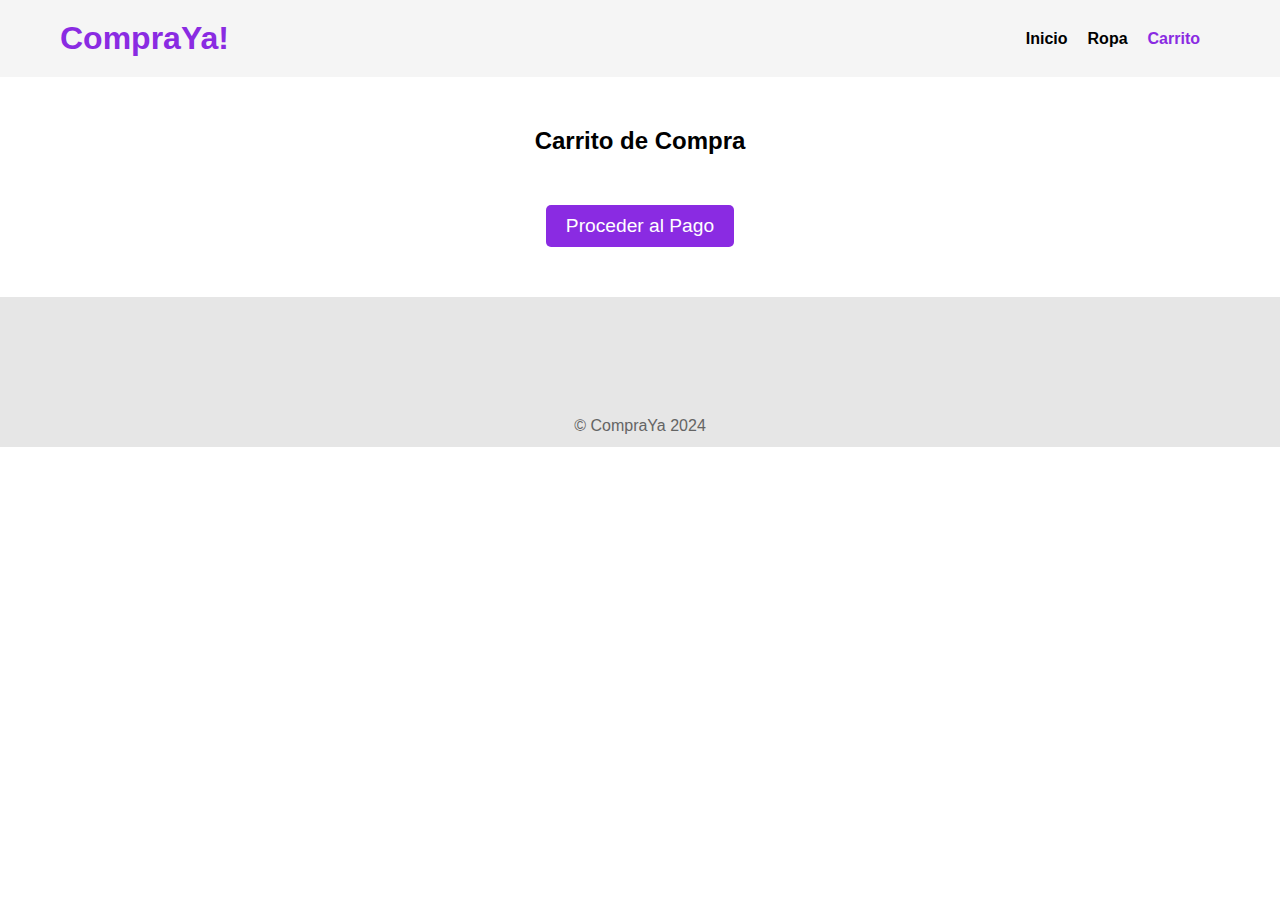
<file: Tienda-main/carrito.html>
<!DOCTYPE html>
<html lang="en">

<head>
    <meta charset="UTF-8">
    <meta name="viewport" content="width=device-width, initial-scale=1.0">
    <title>Carrito de Compra - CompraYa!</title>
    <link rel="stylesheet" href="carrito.css">
</head>

<body>
    <header>
        <div class="container">
            <p class="logo">CompraYa!</p>
            <nav>
                <a href="index.html">Inicio</a>
                <a href="compra.html">Ropa</a>
                <a href="carrito.html" class="active">Carrito</a>
            </nav>
        </div>
    </header>

    <main>
        <section class="container">
            <h2>Carrito de Compra</h2>
            <div class="cart-items">
                <!-- Aquí se agregarán los elementos del carrito -->
            </div>
            <div class="checkout">
                <button onclick="proceedToPayment()">Proceder al Pago</button>
            </div>
        </section>
    </main>

    <footer>
        <div class="container">
            <p>&copy; CompraYa 2024</p>
        </div>
    </footer>
    <script src="script.js"></script>
</body>

</html>
</file>
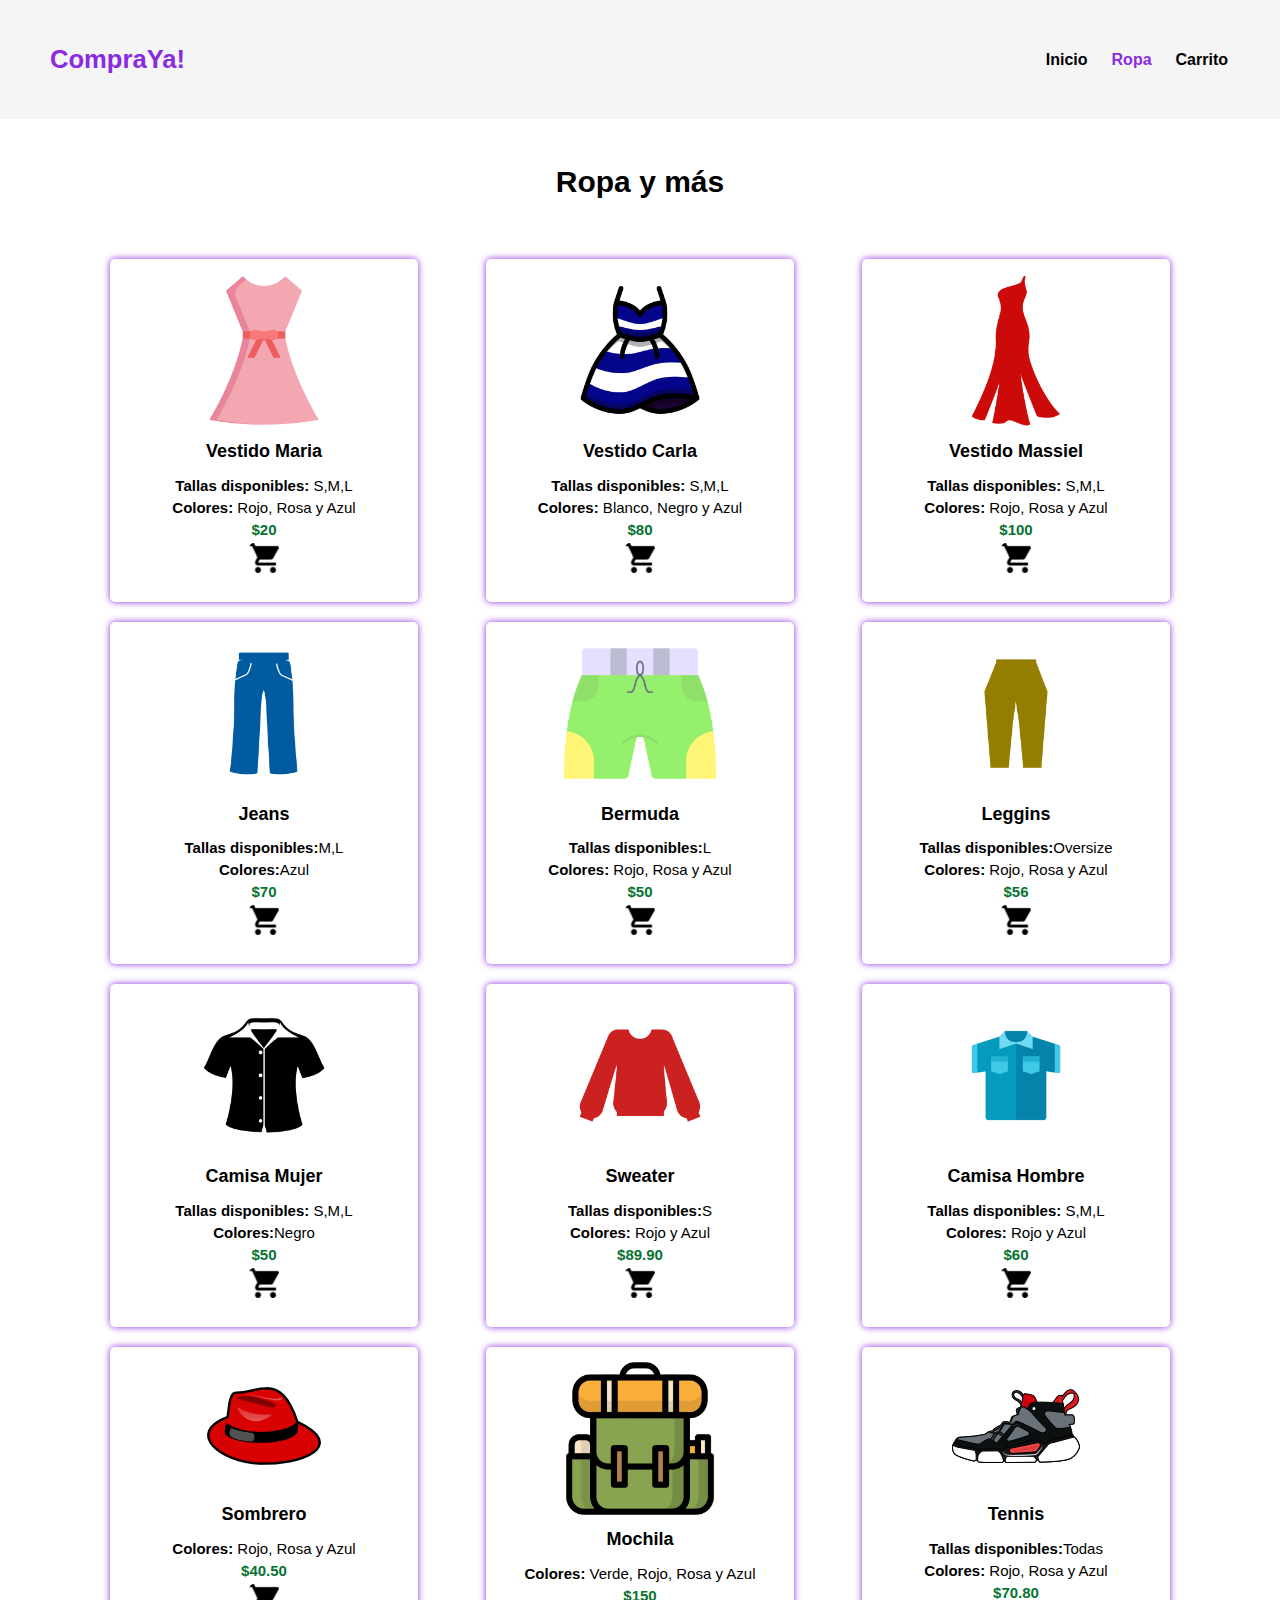
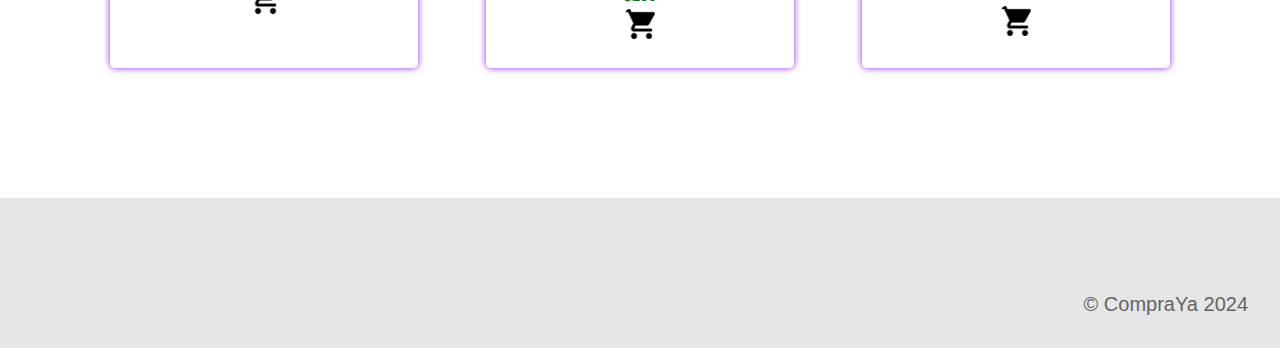
<file: Tienda-main/compra.html>
<!DOCTYPE html>
<html lang="es">

<head>
    <meta charset="UTF-8">
    <meta name="viewport" content="width=device-width, initial-scale=1.0">
    <title>CompraYa!</title>
    <link rel="stylesheet" href="compra.css">
    <link rel="stylesheet" href="index.css">
</head>

<body>
    <header>
        <div class="container">
            <p class="logo">CompraYa!</p>
            <nav>
                <a href="index.html">Inicio</a>
                <a href="compra.html" class="active">Ropa</a>
                <a href="carrito.html">Carrito</a>
            </nav>
        </div>
    </header>

    <main>
        <section class="lists">
            <h2 class="title">Ropa y más</h2>
            <div class="container">
                <div class="ropa" onclick="addToCart(this)">
                    <img src="images/dress.png" alt="Ropa">
                    <h2 class="title-ropa">Vestido Maria</h2>
                    <p><strong>Tallas disponibles:</strong> S,M,L</p>
                    <p><strong>Colores:</strong> Rojo, Rosa y Azul</p>
                    <p class="ropa-price">$20</p>
                    <img class="icon" src="images/cartshop.png" alt="logo de compra">
                </div>
                <div class="ropa" onclick="addToCart(this)">
                    <img src="images/dress2.png" alt="Ropa">
                    <h2>Vestido Carla</h2>
                    <p><strong>Tallas disponibles:</strong> S,M,L</p>
                    <p><strong>Colores:</strong> Blanco, Negro y Azul</p>
                    <p class="ropa-price">$80</p>
                    <img class="icon" src="images/cartshop.png" alt="logo de compra">
                </div>
                <div class="ropa" onclick="addToCart(this)">
                    <img src="images/dress3.png" alt="Ropa">
                    <h2>Vestido Massiel</h2>
                    <p><strong>Tallas disponibles:</strong> S,M,L</p>
                    <p><strong>Colores:</strong> Rojo, Rosa y Azul</p>
                    <p class="ropa-price">$100</p>
                    <img class="icon" src="images/cartshop.png" alt="logo de compra">
                </div>
                <div class="ropa" onclick="addToCart(this)">
                    <img src="images/pants1.png" alt="Ropa">
                    <h2>Jeans</h2>
                    <p><strong>Tallas disponibles:</strong>M,L</p>
                    <p><strong>Colores:</strong>Azul</p>
                    <p class="ropa-price">$70</p>
                    <img class="icon" src="images/cartshop.png" alt="logo de compra">
                </div>
                <div class="ropa" onclick="addToCart(this)">
                    <img src="images/pants2.png" alt="Ropa">
                    <h2>Bermuda</h2>
                    <p><strong>Tallas disponibles:</strong>L</p>
                    <p><strong>Colores:</strong> Rojo, Rosa y Azul</p>
                    <p class="ropa-price">$50</p>
                    <img class="icon" src="images/cartshop.png" alt="logo de compra">
                </div>
                <div class="ropa" onclick="addToCart(this)">
                    <img src="images/pants3.png" alt="Ropa">
                    <h2>Leggins</h2>
                    <p><strong>Tallas disponibles:</strong>Oversize</p>
                    <p><strong>Colores:</strong> Rojo, Rosa y Azul</p>
                    <p class="ropa-price">$56</p>
                    <img class="icon" src="images/cartshop.png" alt="logo de compra">
                </div>
                <div class="ropa" onclick="addToCart(this)">
                    <img src="images/shirt.png" alt="Ropa">
                    <h2>Camisa Mujer</h2>
                    <p><strong>Tallas disponibles:</strong> S,M,L</p>
                    <p><strong>Colores:</strong>Negro</p>
                    <p class="ropa-price">$50</p>
                    <img class="icon" src="images/cartshop.png" alt="logo de compra">
                </div>
                <div class="ropa" onclick="addToCart(this)">
                    <img src="images/shirt1.png" alt="Ropa">
                    <h2>Sweater</h2>
                    <p><strong>Tallas disponibles:</strong>S</p>
                    <p><strong>Colores:</strong> Rojo y Azul</p>
                    <p class="ropa-price">$89.90</p>
                    <img class="icon" src="images/cartshop.png" alt="logo de compra">
                </div>
                <div class="ropa" onclick="addToCart(this)">
                    <img src="images/shirt2.png" alt="Ropa">
                    <h2>Camisa Hombre</h2>
                    <p><strong>Tallas disponibles:</strong> S,M,L</p>
                    <p><strong>Colores:</strong> Rojo y Azul</p>
                    <p class="ropa-price">$60</p>
                    <img class="icon" src="images/cartshop.png" alt="logo de compra">
                </div>
                <div class="ropa" onclick="addToCart(this)">
                    <img src="images/hat.png" alt="Ropa">
                    <h2>Sombrero</h2>
                    <p><strong>Colores:</strong> Rojo, Rosa y Azul</p>
                    <p class="ropa-price">$40.50</p>
                    <img class="icon" src="images/cartshop.png" alt="logo de compra">
                </div>
                <div class="ropa" onclick="addToCart(this)">
                    <img src="images/backpack.png" alt="Ropa">
                    <h2>Mochila</h2>
                    <p><strong>Colores:</strong> Verde, Rojo, Rosa y Azul</p>
                    <p class="ropa-price">$150</p>
                    <img class="icon" src="images/cartshop.png" alt="logo de compra">
                </div>
                <div class="ropa" onclick="addToCart(this)">
                    <img src="images/sneackers.png" alt="Ropa">
                    <h2>Tennis</h2>
                    <p><strong>Tallas disponibles:</strong>Todas</p>
                    <p><strong>Colores:</strong> Rojo, Rosa y Azul</p>
                    <p class="ropa-price">$70.80</p>
                    <img class="icon" src="images/cartshop.png" alt="logo de compra">
                </div>
            </div>
        </section>
    </main>
    <footer>
        <div class="container">
            <p>&copy; CompraYa 2024</p>
        </div>
    </footer>

    <script src="script.js"></script>

</body>

</html>
</file>
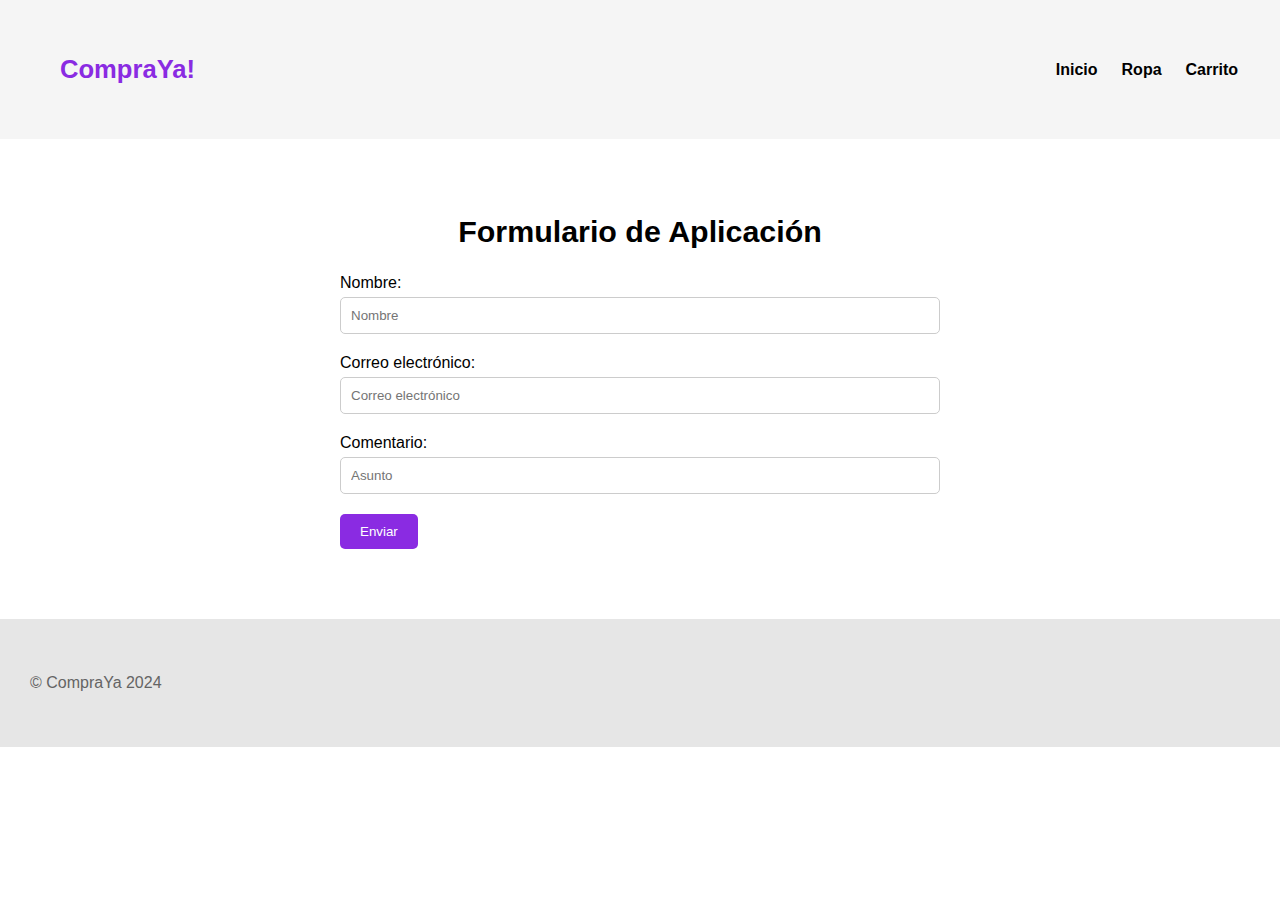
<file: Tienda-main/formulario.html>
<!DOCTYPE html>
<html lang="es">

<head>
    <meta charset="UTF-8">
    <meta name="viewport" content="width=device-width, initial-scale=1.0">
    <title>CompraYa!</title>
    <link rel="stylesheet" href="formulario.css">
</head>

<body>
    <header>
        <div class="container">
            <p class="logo">CompraYa!</p>
            <nav>
                <a href="index.html">Inicio</a>
                <a href="compra.html">Ropa</a>
                <a href="carrito.html">Carrito</a>
            </nav>
        </div>
    </header>

    <main>
        <section class="container">
            <h2>Formulario de Aplicación</h2>
            <form id="contact_form" action="insertar_comentario.php" method="POST">
                <div class="form-group">
                    <label for="name">Nombre:</label>
                    <input type="text" id="name" name="name" placeholder="Nombre" required>
                </div>
                <div class="form-group">
                    <label for="email">Correo electrónico:</label>
                    <input type="email" id="email" name="email" placeholder="Correo electrónico" required>
                </div>
                <div class="form-group">
                    <label for="text">Comentario:</label>
                    <input type="text" id="text" name="text" placeholder="Asunto" required>
                </div>
                <div class="form-group">
                    <input type="submit" value="Enviar">
                </div>
            </form>
        </section>
    </main>
    <footer>
        <div class="container">
            <p>&copy; CompraYa 2024</p>
        </div>
    </footer>
    <script>
        document.getElementById('contact_form').addEventListener('submit', function (event) {
            event.preventDefault();

            alert('El formulario ha sido enviado');

            document.getElementById('name').value = '';
            document.getElementById('email').value = '';
            document.getElementById('text').value = '';
        });
    </script>
</body>

</html>
</file>
<file: Tienda-main/carrito.css>
* {
    box-sizing: border-box;
    margin: 0;
    padding: 0;
}

body {
    font-family: 'Roboto', sans-serif;
}

.container {
    max-width: 1200px;
    margin: 0 auto;
    padding: 0 20px;
}

header {
    background-color: rgb(245, 245, 245);
    padding: 20px 0;
}

header .container {
    display: flex;
    justify-content: space-between;
    align-items: center;
}

header .logo {
    font-size: 2em;
    font-weight: bold;
    color: blueviolet;
}

header nav {
    display: flex;
}

header nav a {
    margin-right: 20px;
    text-decoration: none;
    color: black;
    font-weight: bold;
}
.active{
    color: blueviolet;
}
main .container {
    padding: 50px 0;
    text-align: center;
}

main h2 {
    margin-bottom: 30px;
}

.cart-items {
    display: grid;
    grid-template-columns: repeat(auto-fit, minmax(200px, 1fr));
    gap: 20px;
}

.cart-item {
    background-color: #f9f9f9;
    padding: 20px;
    border-radius: 10px;
}

.cart-item img {
    width: 100%;
    max-width: 150px;
    border-radius: 10px;
}

.cart-item h3 {
    margin-top: 10px;
    font-size: 1.5em;
}

.cart-item p {
    margin-top: 5px;
}

.total {
    margin-top: 30px;
}

.checkout {
    margin-top: 20px;
}

.checkout button {
    padding: 10px 20px;
    font-size: 1.2em;
    background-color: blueviolet;
    color: white;
    border: none;
    border-radius: 5px;
    cursor: pointer;
}

.checkout button:hover {
    background-color: rgb(101, 33, 165);
}

footer{
    background-color: rgb(230,230,230);
}

footer p{
    margin: 0;
    padding: 12px;
    color: rgb(100,100,100);
}

footer .container{
    height: 150px;
    display: flex;
    justify-content: center;
    align-items: flex-end;
}
</file>
<file: Tienda-main/compra.css>
.lists {
    padding: 90px;
}

.title {
    font-size: 30px;
    text-align: center;
    padding: 15px;
    padding-top: 50px;
}

.active{
    color: blueviolet;
}

.container {
    max-width: 1200px;
    margin: 0 auto;
    padding: 20px;
    display: flex;
    flex-wrap: wrap;
    justify-content: space-between;
    text-align: center;
    overflow-y: auto;
}

.ropa {
    border: black;
    border-radius: 5px;
    padding: 15px;
    margin-bottom: 20px;
    box-shadow: 0 0 7px blueviolet;;
    flex-basis: calc(30% - 10px);
    transition: cursor 0.3s ease;
}
.ropa:hover{
    cursor: pointer;
    background-color: rgb(30,30,30);;
    color: white;
}


.ropa img {
    max-width: 55%;
    height: auto;
    border-radius: 5px;
    margin-bottom: 10px;
}
.icon{
    width: 30px;
    height: 30px;
}

.ropa h2 {
    margin-top: 0;
    font-size: 18px;
}

.ropa p {
    margin: 5px 0;
    font-size: 15px;
}
.ropa-price {
    font-weight: bold;
    color: rgb(6, 116, 48);
}


@media screen and (max-width: 1024px) {
    .ropa {
        width: calc(33.33% - 20px);
    }
    
}

@media screen and (max-width: 768px) {
    .ropa {
        flex-basis: calc(100% - 20px);
    }
    .texthide {
        display: none;
    }
}

@media screen and (max-width: 480px) {
    .ropa {
        flex-basis: calc(100% - 20px);
    }
}
</file>
<file: Tienda-main/index.css>
*{
    box-sizing: border-box;
}

html{
    scroll-behavior: smooth;
}

body{
    font-family: 'Roboto', sans-serif;
    margin: 0;
}

h1{ font-size: 3.5em;}
h2{ font-size: 2.7em;}
h3{ font-size: 2em;}
p{ font-size: 1.25em;}
ul{ list-style: none;}
li{ font-size: 1.25em;}

button{
    font-size: 1.25em;
    font-weight: bold;
    padding: 10px 30px;
    border-radius: 5px;
    border: 2px solid rgba(0,0,0,0.3);
    box-shadow: 2px 2px 10px rgba(0,0,0,0.5);
    color: white;
    background-color: blueviolet;
    cursor: pointer;
}

button:hover{
    background-color: rgb(101, 33, 165);
}

.container{
    max-width: 1400px;
    margin: auto;
}

.color-acento{ color:blueviolet; }

header{
    background-color: rgb(245,245,245);
    
}

header .logo{
    margin: 0;
    padding: 25px 30px;
    font-weight: bold;
    color: blueviolet;
    font-size: 1.6em;
}

header .container{
    display: flex;
    flex-direction: column;
    align-items: center;
}

header nav{
    display: flex;
    flex-direction: column;
    text-align: center;
    padding-bottom: 25px;
}

header a{
    padding: 5px 12px;
    text-decoration: none;
    font-weight: bold;
    color: black;
}

header a:hover{
    color: blueviolet;
}

#hero{
    display: flex;
    align-items: center;
    justify-content: center;
    text-align: center;
    flex-direction: column;
    height: 90vh;
    background-image: linear-gradient(
        0deg,
        rgba(0,0,0,0.5),
        rgba(0,0,0,0.5)
    )
    ,url("images/back.jpg");
    background-repeat: no-repeat;
    background-size: cover;
    background-position: center center;
}

#hero h1{
    color: white;
}

#hero button{
    font-size: 1.75em;
    cursor: pointer;
}

#somos-proya .container{
    text-align: center;
    padding: 200px 12px;
}

#nuestros-programas{
    background-color: rgb(30,30,30);
    color: white;
    text-align: center;
}

#nuestros-programas .container{
    padding: 150px 12px;
}

#nuestros-programas h2{
    margin-top: 0;
    font-size: 3.2em;
}

#nuestros-programas p{
    display: none;
}

#nuestros-programas .carta{
    background-position: center center;
    background-size: cover;
    padding: 50px 0px;
    margin: 30px;
    border-radius: 10px;
}

.carta:first-child{
    background-image: linear-gradient(
        0deg,
        rgba(0,0,0,0.5),
        rgba(0,0,0,0.5)
    )
    ,url("images/mujeres.jpeg");

}

.carta:nth-child(2){
    background-image: linear-gradient(
        0deg,
        rgba(0,0,0,0.5),
        rgba(0,0,0,0.5)
    )
    ,url("images/hombres.jpeg");
}

.carta:nth-child(3){
    background-image: linear-gradient(
        0deg,
        rgba(0,0,0,0.5),
        rgba(0,0,0,0.5)
    )
    ,url("images/mixta.jpeg");

}

#caracteristicas .container{
    text-align: center;
    padding: 250px 12px;
}

#caracteristicas li{
    margin: 16px 0px;
    font-weight: bold;
}

#final{
    display: flex;
    flex-direction: column;
    justify-content: center;
    align-items: center;
    text-align: center;
    background-color: rgb(30,30,30);
    color: white;
    height: 80vh;
}

#final h2{
    font-size: 9vw;
}

#final button{
    font-size: 5vw;
    cursor: pointer;
}

footer{
    background-color: rgb(230,230,230);
}

footer p{
    margin: 0;
    padding: 12px;
    color: rgb(100,100,100);
}

footer .container{
    height: 150px;
    display: flex;
    justify-content: center;
    align-items: flex-end;
}

@media (min-width: 850px){
    header{
        position: fixed;
        width: 100%;
    }

    header .container{
        flex-direction: row;
        justify-content: space-between;
    }

    header nav{
        flex-direction: row;
        padding-bottom: 0;
        padding-right: 20px;
    }

    #hero h1{
        font-size: 5em;
    }

    #somos-proya .container{
        display: flex;
        justify-content: space-evenly;
    }

    #somos-proya .texto{
        width: 50%;
        max-width: 600px;
        text-align: initial;
        padding-left: 30px;
        display: flex;
        flex-direction: column;
        justify-content: center;
    }

    #somos-proya h2{
        margin-top: 0px;
    }

    #somos-proya .img-container{
        background-image: url("images/moda.jpg");
        background-size: cover;
        background-position: center center;
        height: 300px;
        width: 400px; 
    }

    #nuestros-programas .programas{
        display: flex;
        justify-content: center;
    }

    #nuestros-programas p{
        display: block;
        margin-bottom: 30px;
    }

    #nuestros-programas h2{
        font-size: 4em;
    }

    #nuestros-programas h3{
        margin-top: 0;
    }

    #nuestros-programas .carta{
        padding: 50px;
        background-size: 100% 150px;
        background-repeat: no-repeat;
        background-position-y: 0;
        background-color: rgba(50, 50, 50, 1);
        box-shadow: 2px 2px 10px rgba(0,0,0,0.5);
    }

    .carta:first-child{
        background-image: linear-gradient(
            0deg,
            rgba(0,0,0,0.5),
            rgba(0,0,0,0.5)
        )
        ,url("images/mujeres.jpeg");

    }

    .carta:nth-child(2){
        background-image: linear-gradient(
            0deg,
            rgba(0,0,0,0.5),
            rgba(0,0,0,0.5)
        )
        ,url("images/hombres.jpeg");
    }

    .carta:nth-child(3){
        background-image: linear-gradient(
            0deg,
            rgba(0,0,0,0.5),
            rgba(0,0,0,0.5)
        )
        ,url("images/mixta.jpeg");

    }

    #caracteristicas{
        background-image: url("images/vestimenta.jpeg");
        background-repeat: no-repeat;
        background-size: 500px 400px;
        background-position: calc(100vw - 500px) 120px;
    }

    #caracteristicas .container{
        text-align: initial;
    }

    #caracteristicas ul{
        margin-left: 100px;
    }

    #final h2{
        font-size: 5em;
    }

    #final button{
        font-size: 2em;
    }

    footer .container{
        justify-content: flex-end;
    }
}

@media (min-width: 1200px) {
    #caracteristicas{
        background-position-x: calc(100vw - 800px);
    }
}
</file>
<file: Tienda-main/formulario.css>
* {
    box-sizing: border-box;
}

body {
    font-family: 'Roboto', sans-serif;
    margin: 0;
}

.container {
    max-width: 1400px;
    margin: auto;
    padding: 30px;
}

header {
    background-color: rgb(245, 245, 245);
    padding: 15px 0;
}

header .logo {
    margin: 0;
    padding: 10px 30px;
    font-weight: bold;
    color: blueviolet;
    font-size: 1.6em;
}

header .container {
    display: flex;
    justify-content: space-between;
    align-items: center;
}

header nav {
    display: flex;
}

header a {
    padding: 5px 12px;
    text-decoration: none;
    font-weight: bold;
    color: black;
}

main {
    padding: 20px 0;
}

.container h2 {
    font-size: 1.9em;
    text-align: center;
}

.container form {
    max-width: 600px;
    margin: auto;
}

.container .form-group {
    margin-bottom: 20px;
}

.container label {
    display: block;
    margin-bottom: 5px;
}

.container input[type="text"],
.container input[type="email"] {
    width: 100%;
    padding: 10px;
    border: 1px solid #ccc;
    border-radius: 5px;
}

.container input[type="submit"] {
    padding: 10px 20px;
    border: none;
    border-radius: 5px;
    background-color: blueviolet;
    color: white;
    cursor: pointer;
}

.container input[type="submit"]:hover {
    background-color: rgb(101, 33, 165);
}

footer {
    background-color: rgb(230, 230, 230);
    padding: 15px 0;
}

footer p {
    margin: 0;
    padding: 10px 0;
    color: rgb(100, 100, 100);
}
</file>
